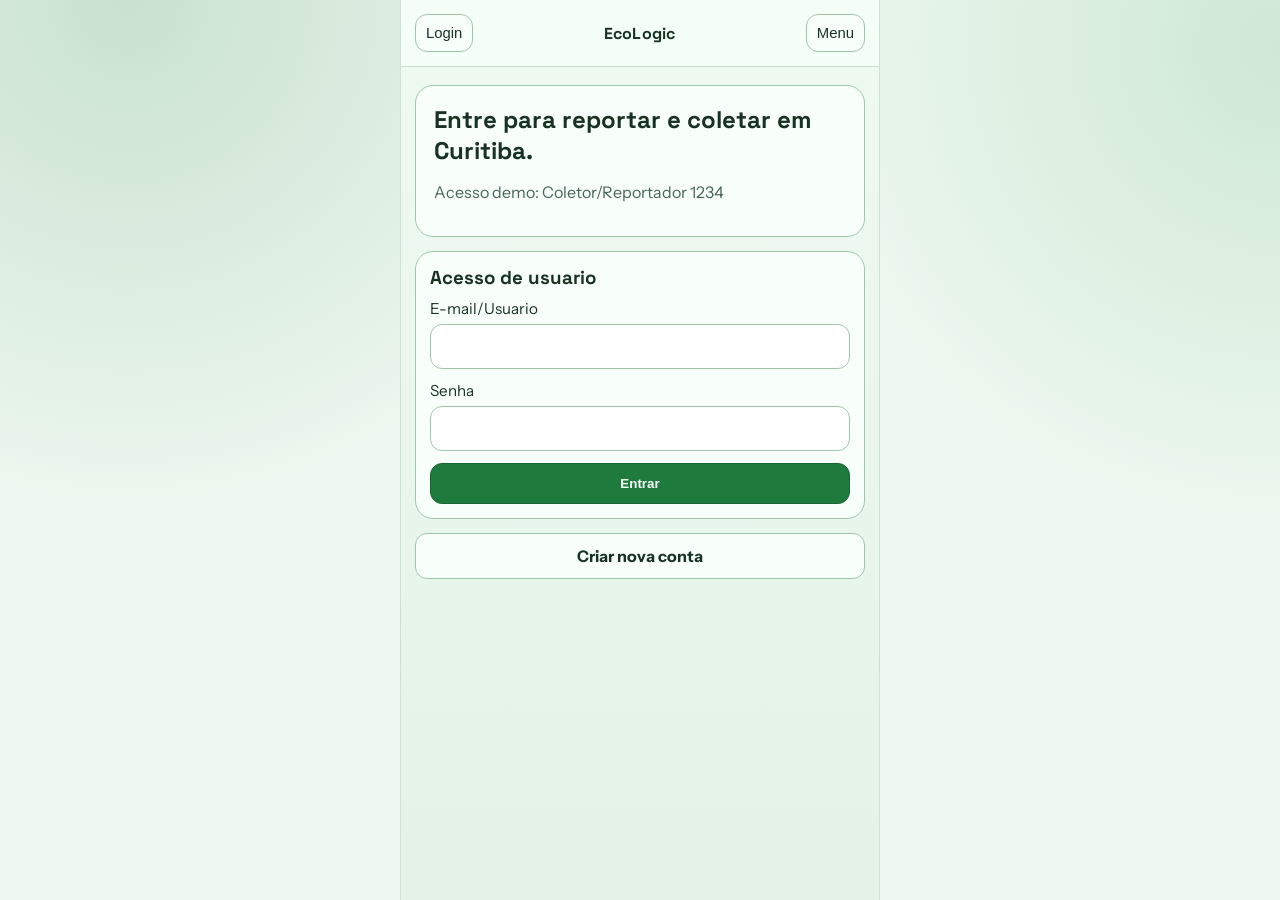
<file: index.html>
<!DOCTYPE html>
<html lang="pt-BR">
  <head>
    <meta charset="UTF-8" />
    <meta name="viewport" content="width=device-width, initial-scale=1.0" />
    <title>Login | EcoLogic</title>
    <link rel="preconnect" href="https://fonts.googleapis.com" />
    <link rel="preconnect" href="https://fonts.gstatic.com" crossorigin />
    <link
      href="https://fonts.googleapis.com/css2?family=Space+Grotesk:wght@400;600;700&family=Instrument+Sans:wght@400;500;600&display=swap"
      rel="stylesheet"
    />
    <link rel="stylesheet" href="./styles.css" />
  </head>
  <body>
    <div class="app">
      <header class="topbar">
        <button class="icon-btn" aria-label="Inicio">Login</button>
          <h1 class="topbar__title">EcoLogic</h1>
        <div class="menu-wrap">
          <button id="menu-toggle" class="icon-btn" aria-label="Menu">Menu</button>
          <div id="menu-panel" class="menu-panel">
            <div id="menu-user" class="menu-user"></div>
            <button id="menu-login" class="menu-item">Entrar</button>
            <button id="menu-logout" class="menu-item">Sair</button>
          </div>
        </div>
      </header>

      <main class="screen">
        <section class="hero">
          <h1>Entre para reportar e coletar em Curitiba.</h1>
          <p class="meta">Acesso demo: Coletor/Reportador 1234</p>
        </section>

        <section class="card">
          <h3>Acesso de usuario</h3>
          <form id="login-form" autocomplete="off">
            <label>
              E-mail/Usuario
              <input type="text" name="identifier" required />
            </label>
            <label>
              Senha
              <input type="password" name="password" required />
            </label>
            <button class="btn" type="submit">Entrar</button>
          </form>
        </section>

        <section class="actions">
          <a class="btn-link btn--ghost" href="./cadastro.html">Criar nova conta</a>
        </section>
      </main>
    </div>

    <div id="toast" class="toast" aria-live="polite"></div>
    <script src="./js/core.js"></script>
    <script src="./js/login.js"></script>
  </body>
</html>
</file>
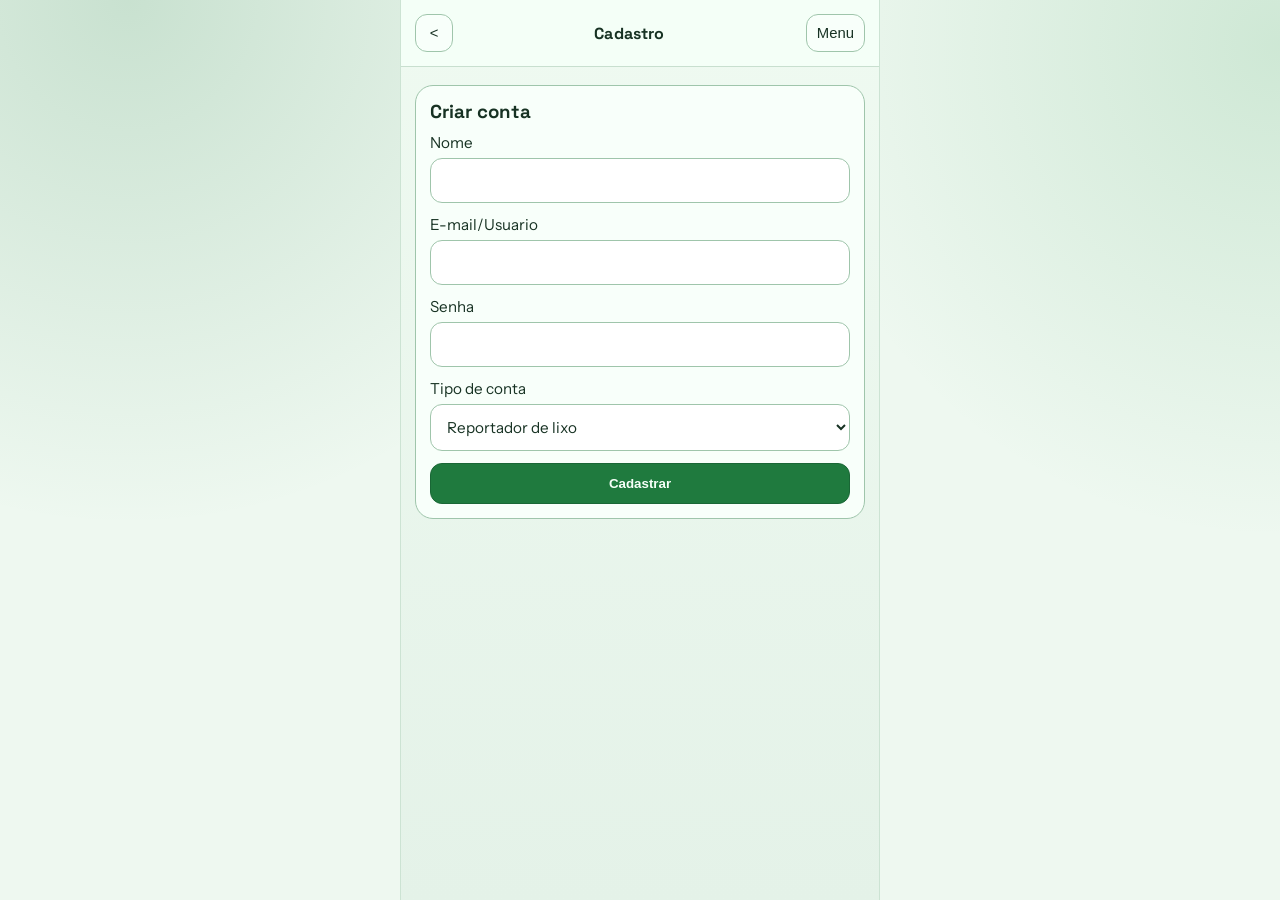
<file: cadastro.html>
﻿<!DOCTYPE html>
<html lang="pt-BR">
  <head>
    <meta charset="UTF-8" />
    <meta name="viewport" content="width=device-width, initial-scale=1.0" />
    <title>Cadastro | EcoLogic</title>
    <link rel="preconnect" href="https://fonts.googleapis.com" />
    <link rel="preconnect" href="https://fonts.gstatic.com" crossorigin />
    <link
      href="https://fonts.googleapis.com/css2?family=Space+Grotesk:wght@400;600;700&family=Instrument+Sans:wght@400;500;600&display=swap"
      rel="stylesheet"
    />
    <link rel="stylesheet" href="./styles.css" />
  </head>
  <body>
    <div class="app">
      <header class="topbar">
        <button class="icon-btn" data-back aria-label="Voltar"><</button>
        <h1 class="topbar__title">Cadastro</h1>
        <div class="menu-wrap">
          <button id="menu-toggle" class="icon-btn" aria-label="Menu">Menu</button>
          <div id="menu-panel" class="menu-panel">
            <div id="menu-user" class="menu-user"></div>
            <button id="menu-login" class="menu-item">Entrar</button>
            <button id="menu-logout" class="menu-item">Sair</button>
          </div>
        </div>
      </header>

      <main class="screen">
        <section class="card">
          <h3>Criar conta</h3>
          <form id="register-form" autocomplete="off">
            <label>
              Nome
              <input type="text" name="name" required />
            </label>
            <label>
              E-mail/Usuario
              <input type="text" name="email" required />
            </label>
            <label>
              Senha
              <input type="password" name="password" minlength="4" required />
            </label>
            <label>
              Tipo de conta
              <select name="role" required>
                <option value="reporter">Reportador de lixo</option>
                <option value="collector">Coletor</option>
              </select>
            </label>
            <button class="btn" type="submit">Cadastrar</button>
          </form>
        </section>
      </main>
    </div>

    <div id="toast" class="toast" aria-live="polite"></div>
    <script src="./js/core.js"></script>
    <script src="./js/register.js"></script>
  </body>
</html>
</file>
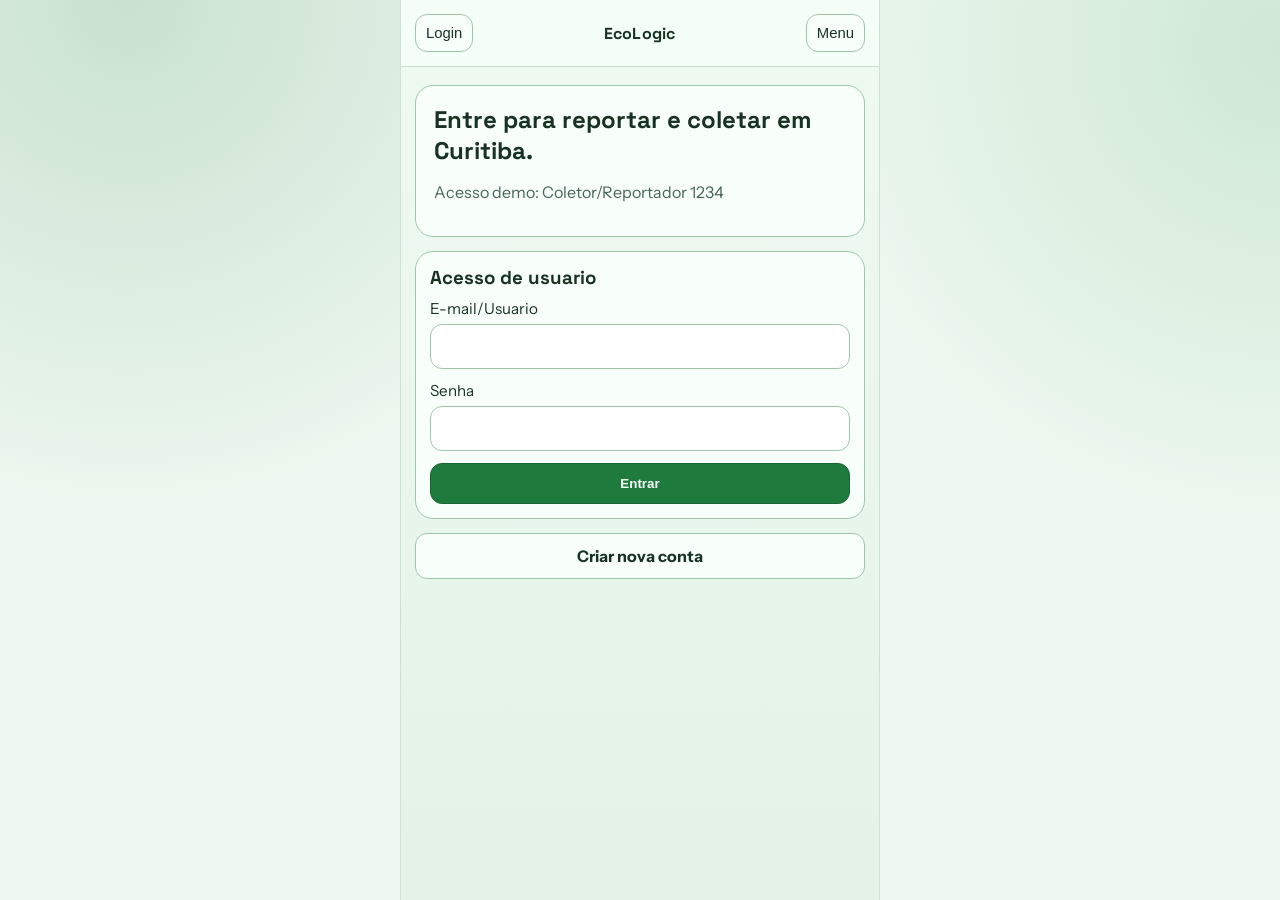
<file: coletor.html>
﻿<!DOCTYPE html>
<html lang="pt-BR">
  <head>
    <meta charset="UTF-8" />
    <meta name="viewport" content="width=device-width, initial-scale=1.0" />
    <title>Coletor | EcoLogic</title>
    <link rel="preconnect" href="https://fonts.googleapis.com" />
    <link rel="preconnect" href="https://fonts.gstatic.com" crossorigin />
    <link
      href="https://fonts.googleapis.com/css2?family=Space+Grotesk:wght@400;600;700&family=Instrument+Sans:wght@400;500;600&display=swap"
      rel="stylesheet"
    />
    <link rel="stylesheet" href="./styles.css" />
  </head>
  <body>
    <div class="app">
      <header class="topbar">
        <button class="icon-btn" data-back aria-label="Voltar"><</button>
        <h1 class="topbar__title">Pedidos de coleta</h1>
        <div class="menu-wrap">
          <button id="menu-toggle" class="icon-btn" aria-label="Menu">Menu</button>
          <div id="menu-panel" class="menu-panel">
            <div id="menu-user" class="menu-user"></div>
            <button id="menu-login" class="menu-item">Entrar</button>
            <button id="menu-logout" class="menu-item">Sair</button>
          </div>
        </div>
      </header>

      <main class="screen">
        <section id="collector-list" class="actions"></section>
      </main>
    </div>

    <div id="toast" class="toast" aria-live="polite"></div>
    <script src="./js/core.js"></script>
    <script src="./js/coletor.js"></script>
  </body>
</html>
</file>
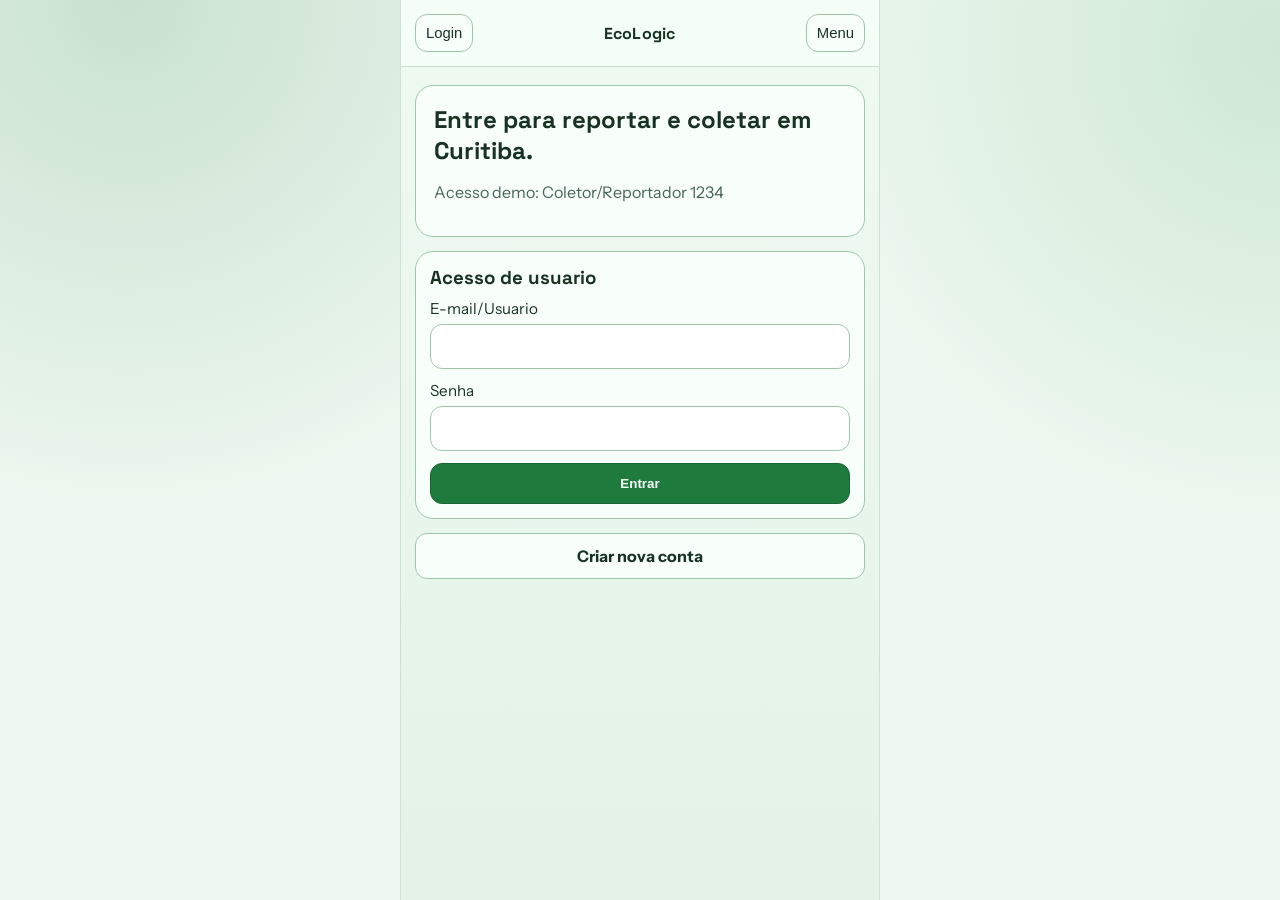
<file: home.html>
﻿<!DOCTYPE html>
<html lang="pt-BR">
  <head>
    <meta charset="UTF-8" />
    <meta name="viewport" content="width=device-width, initial-scale=1.0" />
    <title>Painel | EcoLogic</title>
    <link rel="preconnect" href="https://fonts.googleapis.com" />
    <link rel="preconnect" href="https://fonts.gstatic.com" crossorigin />
    <link
      href="https://fonts.googleapis.com/css2?family=Space+Grotesk:wght@400;600;700&family=Instrument+Sans:wght@400;500;600&display=swap"
      rel="stylesheet"
    />
    <link rel="stylesheet" href="./styles.css" />
  </head>
  <body>
    <div class="app">
      <header class="topbar">
        <button class="icon-btn" data-back aria-label="Voltar"><</button>
        <h1 class="topbar__title">Painel</h1>
        <div class="menu-wrap">
          <button id="menu-toggle" class="icon-btn" aria-label="Menu">Menu</button>
          <div id="menu-panel" class="menu-panel">
            <div id="menu-user" class="menu-user"></div>
            <button id="menu-login" class="menu-item">Entrar</button>
            <button id="menu-logout" class="menu-item">Sair</button>
          </div>
        </div>
      </header>

      <main class="screen">
        <section class="hero">
          <h2 id="home-user">Usuario</h2>
          <p id="home-role">Tipo de conta</p>
          <div id="home-extra-actions" class="actions"></div>
        </section>

        <section>
          <h3 class="feed-title">Feed de reportes</h3>
          <div id="home-feed" class="actions"></div>
        </section>
      </main>

      <a id="new-report-fab" class="fab-btn" href="./reportar.html" aria-label="Novo reporte">+</a>
    </div>

    <div id="toast" class="toast" aria-live="polite"></div>
    <script src="./js/core.js"></script>
    <script src="./js/home.js"></script>
  </body>
</html>
</file>
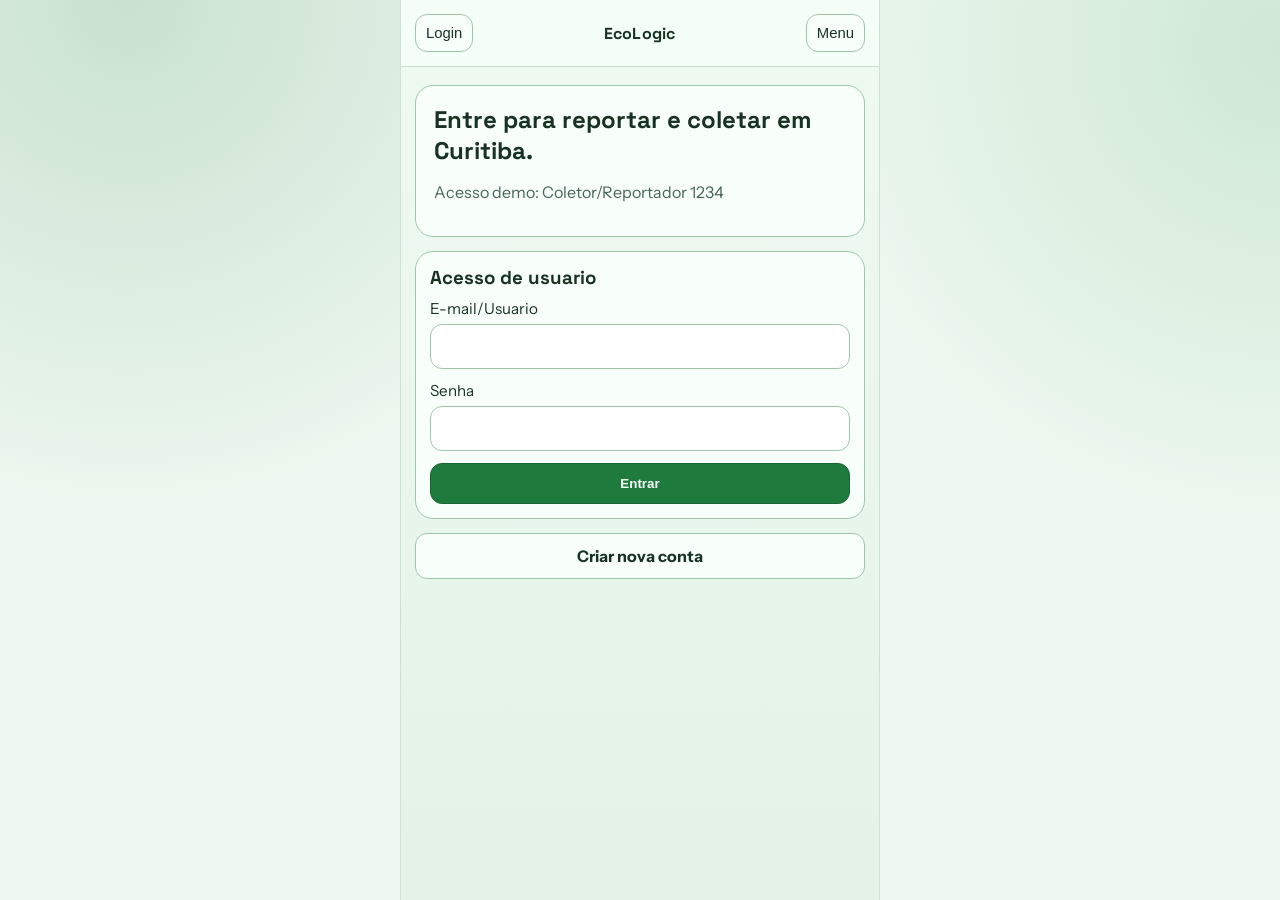
<file: login.html>
<!DOCTYPE html>
<html lang="pt-BR">
  <head>
    <meta charset="UTF-8" />
    <meta http-equiv="refresh" content="0; url=./index.html" />
    <meta name="viewport" content="width=device-width, initial-scale=1.0" />
    <title>Redirecionando...</title>
  </head>
  <body>
    <p>Redirecionando para login...</p>
  </body>
</html>
</file>
<file: styles.css>
:root {
  --bg: #e6f4e9;
  --surface: #f8fffa;
  --surface-2: #edf8f0;
  --ink: #173223;
  --muted: #466657;
  --line: #c8dfcf;
  --line-strong: #9fc5ab;
  --brand: #1f7a3e;
  --brand-ink: #f6fff8;
  --danger: #d94c4c;
  --danger-ink: #fff5f5;
  --radius: 18px;
}

* {
  box-sizing: border-box;
}

body {
  margin: 0;
  font-family: "Instrument Sans", sans-serif;
  background:
    radial-gradient(circle at 10% 0%, rgba(31, 122, 62, 0.18), transparent 36%),
    radial-gradient(circle at 100% 5%, rgba(79, 167, 104, 0.2), transparent 32%),
    #eef8f0;
  color: var(--ink);
}

a {
  color: inherit;
  text-decoration: none;
}

.app {
  max-width: 480px;
  min-height: 100vh;
  margin: 0 auto;
  background: linear-gradient(180deg, #effaf1 0%, #e4f2e8 100%);
  position: relative;
  border-left: 1px solid #cce3d3;
  border-right: 1px solid #cce3d3;
}

.topbar {
  position: sticky;
  top: 0;
  z-index: 30;
  display: flex;
  align-items: center;
  justify-content: space-between;
  padding: 14px;
  border-bottom: 1px solid var(--line);
  background: rgba(244, 255, 247, 0.95);
  backdrop-filter: blur(8px);
}

.topbar__title {
  margin: 0;
  font-size: 1rem;
  font-family: "Space Grotesk", sans-serif;
  letter-spacing: 0.01em;
}

.icon-btn {
  border: 1px solid var(--line-strong);
  background: var(--surface);
  color: var(--ink);
  min-width: 38px;
  width: auto;
  height: 38px;
  padding: 0 10px;
  border-radius: 12px;
  cursor: pointer;
  font-size: 0.93rem;
}

.menu-wrap {
  position: relative;
}

.menu-panel {
  position: absolute;
  right: 0;
  top: 44px;
  width: 240px;
  background: var(--surface);
  border: 1px solid var(--line-strong);
  border-radius: 14px;
  padding: 10px;
  box-shadow: 0 14px 30px rgba(24, 60, 32, 0.2);
  display: none;
}

.menu-panel.is-open {
  display: grid;
  gap: 6px;
}

.menu-user {
  font-size: 0.83rem;
  color: var(--muted);
  padding: 8px;
  border-bottom: 1px solid var(--line);
}

.menu-item {
  border: 1px solid var(--line);
  background: var(--surface-2);
  color: var(--ink);
  border-radius: 10px;
  padding: 10px;
  text-align: left;
  cursor: pointer;
}

.screen {
  padding: 18px 14px 24px;
  display: grid;
  gap: 14px;
}

.hero {
  background:
    linear-gradient(145deg, rgba(255, 255, 255, 0.08), rgba(255, 255, 255, 0.01)),
    var(--surface);
  border: 1px solid var(--line-strong);
  border-radius: var(--radius);
  padding: 18px;
}

.hero h1,
.hero h2,
.card h3 {
  margin: 0;
  font-family: "Space Grotesk", sans-serif;
}

.hero p,
.meta {
  color: var(--muted);
}

.feed-title {
  margin: 0 0 10px;
  font-family: "Space Grotesk", sans-serif;
  font-size: 1rem;
}

.actions {
  display: grid;
  gap: 10px;
}

.btn,
.btn-link {
  border: 1px solid #1a6736;
  border-radius: 12px;
  background: var(--brand);
  color: var(--brand-ink);
  padding: 12px 14px;
  font-weight: 700;
  cursor: pointer;
  text-align: center;
}

.btn:hover,
.btn-link:hover {
  filter: brightness(0.93);
}

.btn:disabled {
  opacity: 0.55;
  cursor: not-allowed;
  filter: none;
}

.btn--ghost {
  background: var(--surface);
  color: var(--ink);
  border: 1px solid var(--line-strong);
}

.btn--alt {
  background: #d7efde;
  color: #1c4d2e;
  border: 1px solid #a7d0b5;
}

.btn--danger {
  background: var(--danger);
  color: var(--danger-ink);
  border: 1px solid #ff9f9f;
}

.card-link {
  display: block;
  border: 1px solid var(--line-strong);
  border-radius: 14px;
  padding: 14px;
  background: var(--surface);
  font-weight: 600;
}

.card {
  background: var(--surface);
  border: 1px solid var(--line-strong);
  border-radius: var(--radius);
  padding: 14px;
  display: grid;
  gap: 10px;
}

.card__top {
  display: grid;
  gap: 8px;
}

.card__actions {
  display: grid;
  gap: 8px;
}

.card__actions--row {
  grid-template-columns: 1fr 1fr;
}

.card__image {
  width: 100%;
  aspect-ratio: 16 / 9;
  border-radius: 14px;
  object-fit: cover;
  border: 1px solid var(--line);
}

.badge {
  display: inline-block;
  border-radius: 999px;
  padding: 6px 10px;
  font-size: 0.78rem;
  border: 1px solid var(--line);
}

.badge--warning {
  background: #e6f5ea;
  color: #28583a;
}

.badge--success {
  background: #1f7a3e;
  color: #f5fff8;
  border-color: #1b6936;
}

form {
  display: grid;
  gap: 12px;
}

label {
  display: grid;
  gap: 6px;
  font-size: 0.95rem;
}

input,
textarea,
select {
  width: 100%;
  border: 1px solid var(--line-strong);
  border-radius: 12px;
  padding: 12px;
  font: inherit;
  background: #ffffff;
  color: var(--ink);
}

textarea {
  resize: vertical;
}

#map {
  width: 100%;
  height: 330px;
  border-radius: 14px;
  border: 1px solid var(--line-strong);
}

.location-box {
  display: grid;
  gap: 8px;
}

.toast {
  position: fixed;
  left: 50%;
  bottom: 18px;
  transform: translateX(-50%) translateY(12px);
  background: #1f7a3e;
  color: #f8fff9;
  border: 1px solid #195f31;
  border-radius: 12px;
  padding: 10px 14px;
  opacity: 0;
  transition: opacity 0.2s ease, transform 0.2s ease;
}

.toast.is-visible {
  opacity: 1;
  transform: translateX(-50%) translateY(0);
}

.fab-btn {
  position: fixed;
  right: max(16px, calc((100vw - 480px) / 2 + 16px));
  bottom: 78px;
  width: 56px;
  height: 56px;
  border-radius: 50%;
  display: grid;
  place-items: center;
  font-size: 1.9rem;
  line-height: 1;
  font-weight: 600;
  background: var(--brand);
  color: var(--brand-ink);
  border: 1px solid #1a6736;
  box-shadow: 0 10px 24px rgba(25, 80, 42, 0.35);
  z-index: 35;
}

.fab-btn:hover {
  filter: brightness(0.95);
}
</file>
